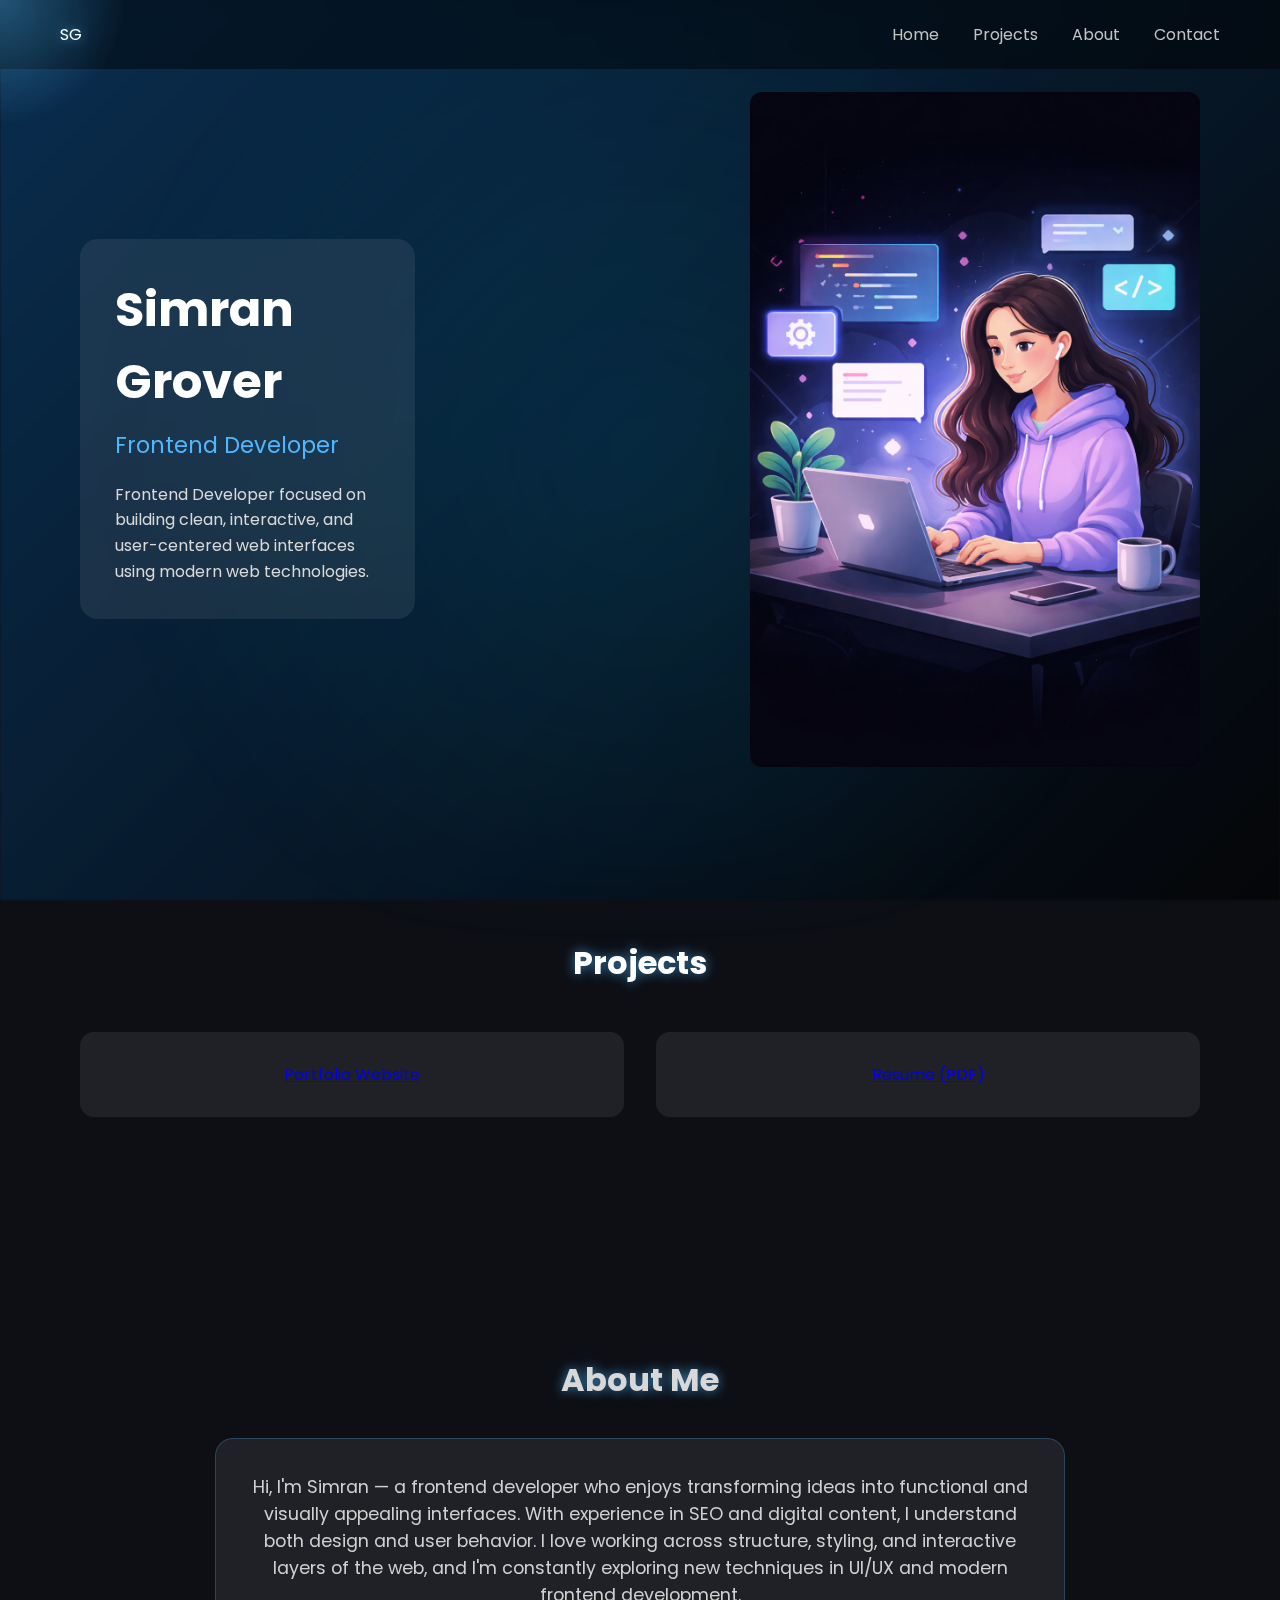
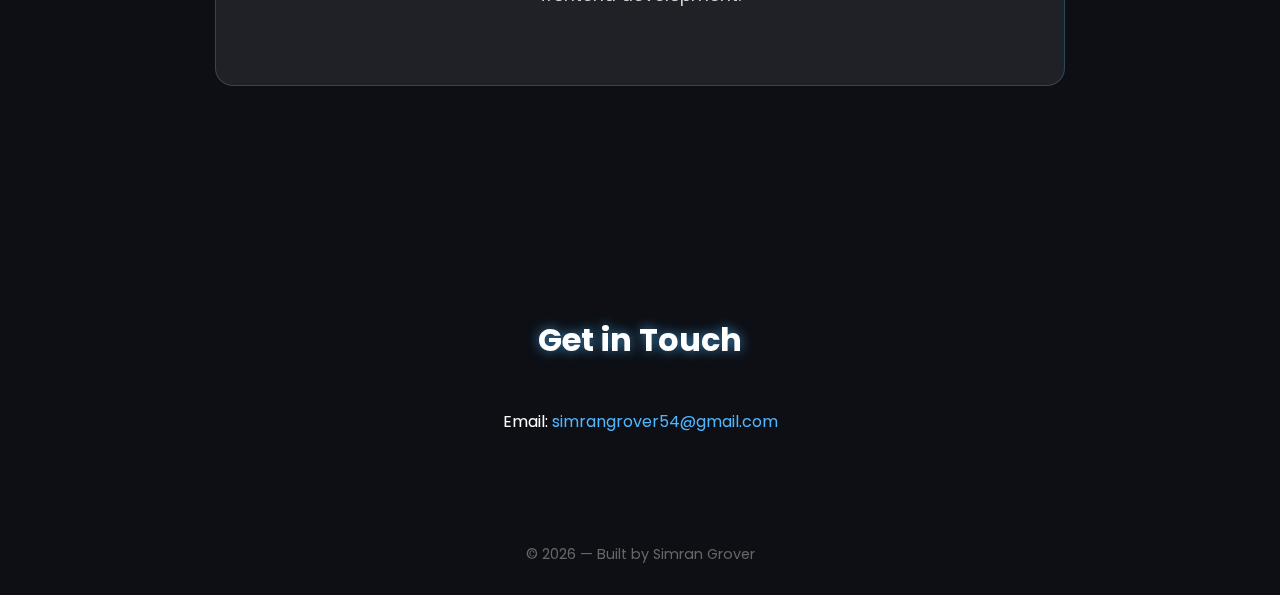
<file: index.html>
<!DOCTYPE html>
<html lang="en">
<head>




  <meta charset="UTF-8">
  <title>Simran Grover — Frontend Developer</title>

  <meta name="viewport" content="width=device-width, initial-scale=1.0">

  <!-- Google Font -->
  <link href="https://fonts.googleapis.com/css2?family=Poppins:wght@300;400;600;700&display=swap" rel="stylesheet">

  <link rel="stylesheet" href="style.css">
</head>
<body>
<div class="cursor-spotlight"></div>

<div class="neon-background"></div>
<div class="neon-glow"></div>

  <!-- NAVBAR -->
<header class="nav">
  <div class="logo glow">SG</div>
  <nav class="nav-links">
    <a href="index.html">Home</a>
    <a href="projects.html">Projects</a>
    <a href="#about">About</a>
    <a href="#contact">Contact</a>
  </nav>
</header>


  <!-- HERO -->

<section class="hero" data-aos="fade-up">

  <div class="hero-left">
    <div class="hero-card">
      <h1 class="hero-title">Simran Grover</h1>
      <p class="hero-role">Frontend Developer</p>
      <p class="hero-desc">
Frontend Developer focused on building clean, interactive, and user-centered web interfaces using modern web technologies.
      </p>
    </div>
  </div>

  <div class="hero-right">

  </div><img src="dev.png" alt="Developer Illustration" class="hero-img">


</section>



  <!-- PROJECTS -->
<!-- PROJECTS -->
<section id="projects" class="projects" data-aos="fade-up">

  <h2 class="section-title glow">Projects</h2>

  <div class="project-grid">

    <!-- Portfolio Website -->
    <a href="projects.html" class="project-item" data-aos="zoom-in">
      <div class="project-label">Portfolio Website</div>
    </a>

    <!-- Resume -->
    <a href="resume.pdf" target="_blank" class="project-item" data-aos="zoom-in">
      <div class="project-label">Resume (PDF)</div>
    </a>

  </div>

</section>


  

  </section>

  <!-- ABOUT -->
<!-- ABOUT -->
<section id="about" class="about" data-aos="fade-up">
  <h2 class="section-title glow">About Me</h2>

  <div class="about-card">
    <p class="about-text">
      Hi, I'm Simran — a frontend developer who enjoys transforming ideas into functional and visually appealing interfaces. With experience in SEO and digital content, I understand both design and user behavior. I love working across structure, styling, and interactive layers of the web, and I'm constantly exploring new techniques in UI/UX and modern frontend development.
    </p>
  </div>
</section>


  <!-- CONTACT -->
<section id="contact" class="contact" data-aos="fade-up">

    <h2 class="section-title glow">Get in Touch</h2>
    <p>Email: <a href="mailto:simrangrover54@gmail.com">simrangrover54@gmail.com</a></p>
  </section>

  <!-- FOOTER -->
  <footer>
    <p>© 2026 — Built by Simran Grover</p>
  </footer>

  <script src="main.js" defer></script>
<script src="https://unpkg.com/aos@2.3.1/dist/aos.js"></script>
<script>
  AOS.init({
    duration: 900,
    once: true,
    offset: 120
  });
</script>

</body>
</html>
</file>
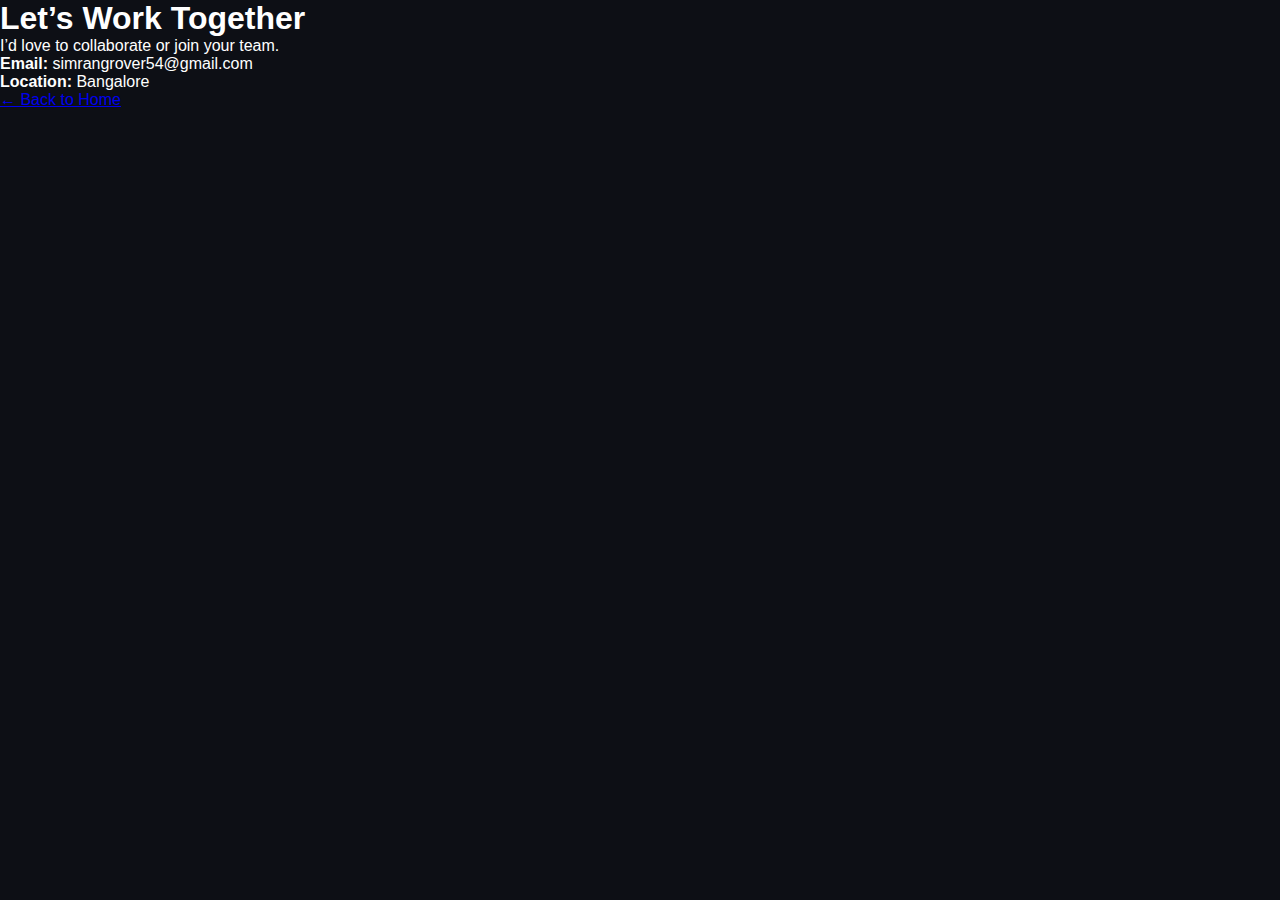
<file: contact.html>
<!DOCTYPE html>
<html>
<head>
  <title>Contact | Simran Grover</title>
  <link rel="stylesheet" href="style.css">
</head>
<body class="inner-page">

  <h1>Let’s Work Together</h1>
  <p class="sub">I’d love to collaborate or join your team.</p>

  <div class="contact-card">
    <p><strong>Email:</strong> simrangrover54@gmail.com</p>
    <p><strong>Location:</strong> Bangalore</p>
  </div>

  <a href="index1.html" class="back">← Back to Home</a>

</body>
</html>
</file>
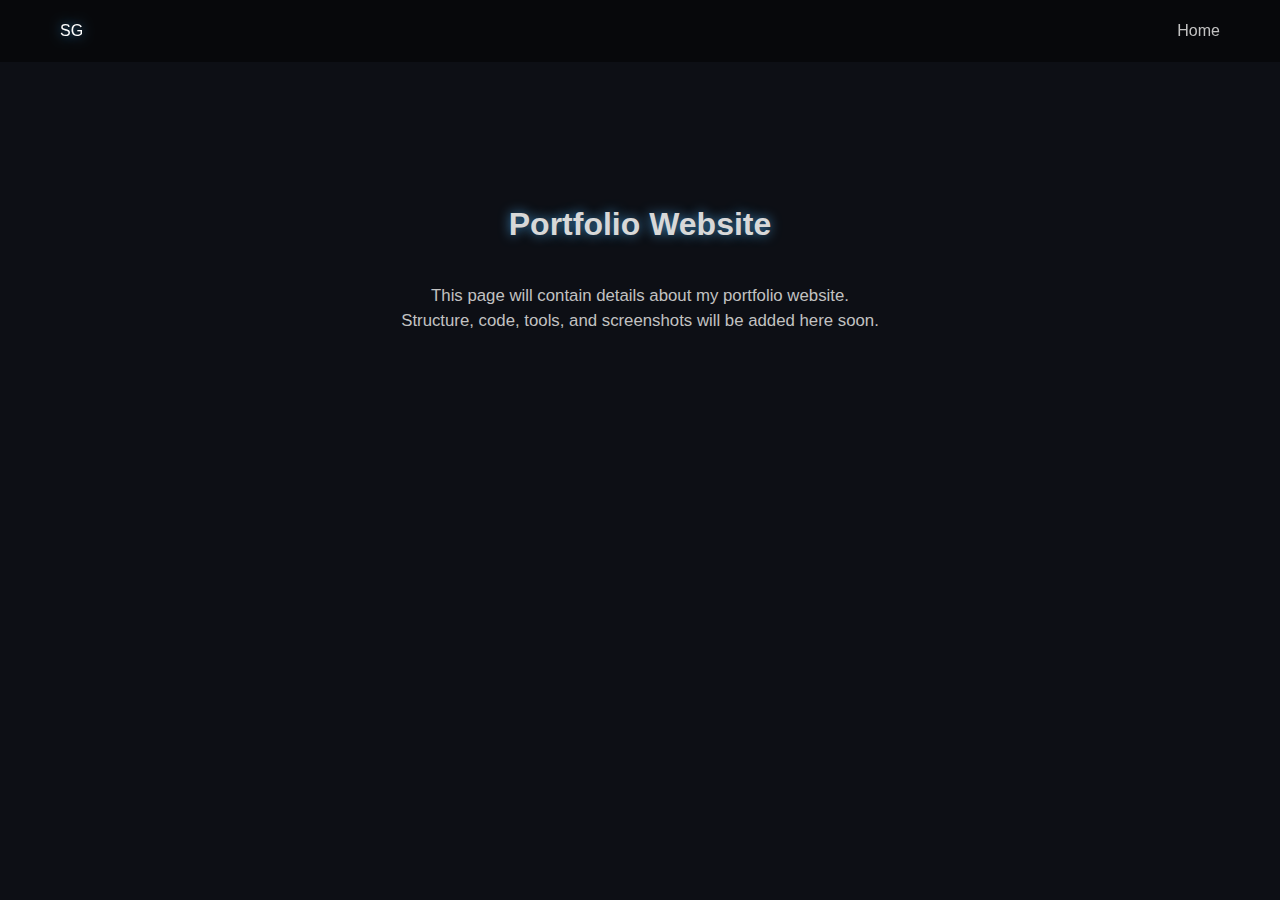
<file: portfolio.html>
<!DOCTYPE html>
<html lang="en">
<head>
  <meta charset="UTF-8">
  <title>Portfolio Website</title>
  <link rel="stylesheet" href="style.css">
</head>
<body>

  <header class="nav">
    <div class="logo glow">SG</div>
    <nav class="nav-links">
      <a href="index1.html">Home</a>
    </nav>
  </header>

  <section class="about" data-aos="fade-up">
    <h2 class="section-title glow">Portfolio Website</h2>
    <p style="color:#c2c2c2; text-align:center;">
      This page will contain details about my portfolio website.<br>
      Structure, code, tools, and screenshots will be added here soon.
    </p>
  </section>

</body>
</html>
</file>
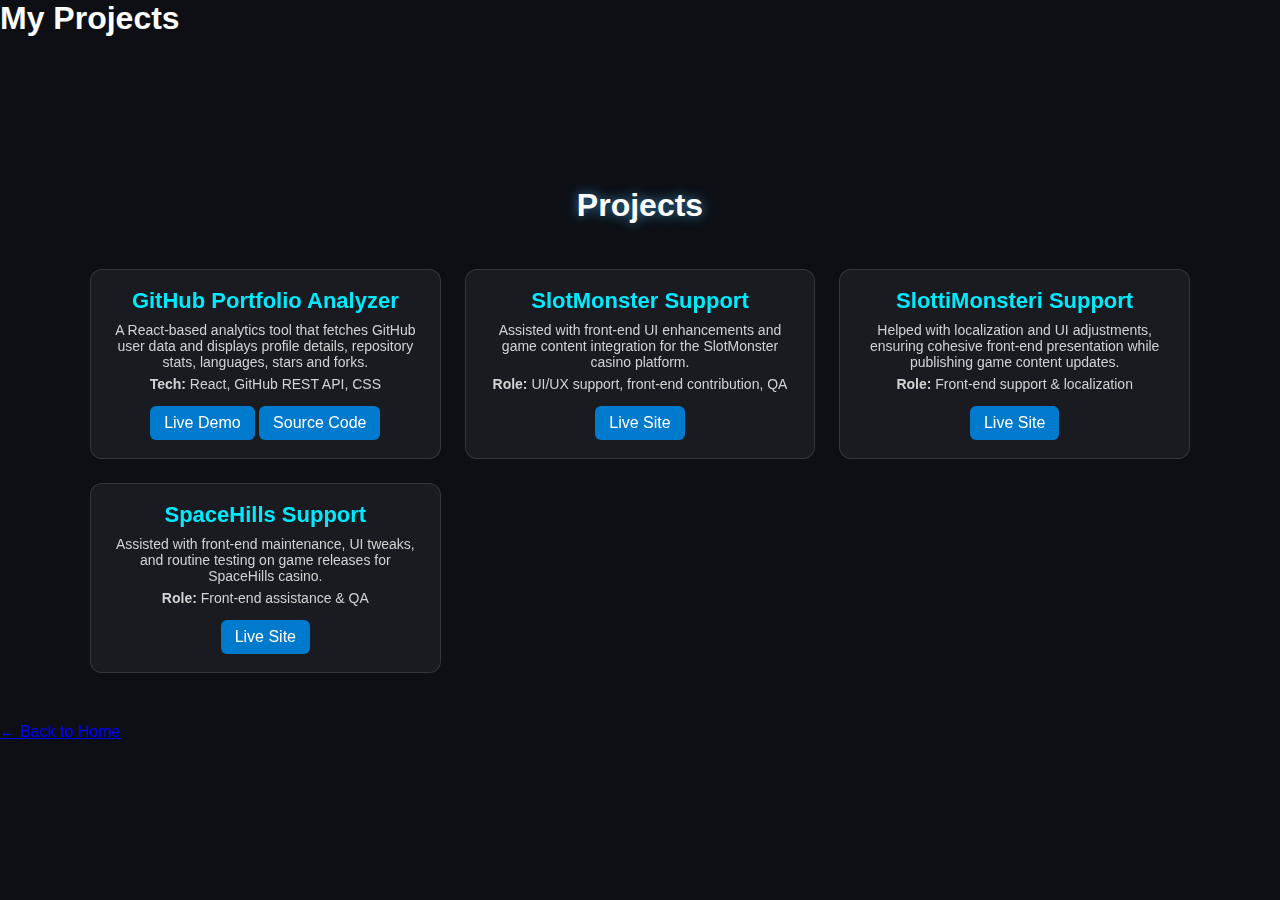
<file: projects.html>
<!DOCTYPE html>
<html>
<head>
  <title>Projects | Simran Grover</title>
  <link rel="stylesheet" href="style.css">
</head>
<body class="inner-page">

  <h1>My Projects</h1>


<section id="portfolio-projects" class="portfolio-projects">
  <h2 class="section-title glow">Projects</h2>

  <div class="projects-grid">

    <!-- GitHub Portfolio Analyzer -->
    <div class="project-card">
      <h3>GitHub Portfolio Analyzer</h3>
      <p>
        A React-based analytics tool that fetches GitHub user data and displays
        profile details, repository stats, languages, stars and forks.
      </p>
      <p><strong>Tech:</strong> React, GitHub REST API, CSS</p>
      <a href="https://simrangrover54-svg.github.io/devfinder/" target="_blank">Live Demo</a>
      <a href="https://github.com/simrangrover54-svg/devfinder" target="_blank">Source Code</a>
    </div>

    <!-- SlotMonster Support -->
    <div class="project-card">
      <h3>SlotMonster Support</h3>
      <p>
        Assisted with front-end UI enhancements and game content integration for
        the SlotMonster casino platform.
      </p>
      <p><strong>Role:</strong> UI/UX support, front-end contribution, QA</p>
      <a href="https://slotmonster.club/" target="_blank">Live Site</a>
    </div>

    <!-- SlottiMonsteri Support -->
    <div class="project-card">
      <h3>SlottiMonsteri Support</h3>
      <p>
        Helped with localization and UI adjustments, ensuring cohesive front-end
        presentation while publishing game content updates.
      </p>
      <p><strong>Role:</strong> Front-end support & localization</p>
      <a href="https://www.slottimonsteri.com/en" target="_blank">Live Site</a>
    </div>

    <!-- SpaceHills Support -->
    <div class="project-card">
      <h3>SpaceHills Support</h3>
      <p>
        Assisted with front-end maintenance, UI tweaks, and routine testing on
        game releases for SpaceHills casino.
      </p>
      <p><strong>Role:</strong> Front-end assistance & QA</p>
      <a href="https://spacehills.net/" target="_blank">Live Site</a>
    </div>

  </div>
</section>


  <a href="index.html" class="back">← Back to Home</a>

</body>
</html>
</file>
<file: style.css>
/* =========================
   GLOBAL RESET & BASE
========================= */
* {
  margin: 0;
  padding: 0;
  box-sizing: border-box;
}

body {
  font-family: 'Poppins', sans-serif;
  background: #0d0f15;
  color: #fff;
  overflow-x: hidden;
}

/* =========================
   NAVBAR
========================= */
.nav {
  display: flex;
  justify-content: space-between;
  align-items: center;
  padding: 22px 60px;
  background: rgba(0,0,0,0.45);
  backdrop-filter: blur(8px);
  position: sticky;
  top: 0;
  z-index: 10;
}

.nav-links a {
  color: #c2c2c2;
  margin-left: 30px;
  text-decoration: none;
  transition: .2s;
}

.nav-links a:hover {
  color: #50b7ff;
}

/* =========================
   HERO SECTION
========================= */
.hero {
  display: flex;
  justify-content: space-between;
  align-items: center;
  min-height: 80vh;
  padding: 0 80px;
 flex-wrap: wrap;  
}

.hero-left {
  flex: 1;
   min-width: 300px;
}

.hero-card {
  background: rgba(255,255,255,0.08);
  backdrop-filter: blur(10px);
  padding: 35px;
  border-radius: 18px;
  max-width: 500px;
}

.hero-title {
  font-size: 3rem;
  font-weight: 700;
}

.hero-role {
  font-size: 1.4rem;
  margin: 10px 0 20px;
  font-weight: 400;
  color: #50b7ff;
}

.hero-desc {
  font-size: 1rem;
  line-height: 1.6rem;
  color: #d9d9d9;
}

.hero-right {
  flex: 1;
  display: flex;
  justify-content: center;
}



.hero-img {
  width: 100%;
  max-width: 450px;
  height: auto;
  border-radius: 12px;
  object-fit: cover;
  display: block;
}


/* =========================
   PROJECTS SECTION
========================= */
.projects {
  padding: 50px 80px 100px;
}

.section-title {
  text-align: center;
  font-size: 2rem;
  margin-bottom: 45px;
  margin-top: 100px;
}

.glow {
  text-shadow: 0 0 12px rgba(80,183,255,0.7);
}

.project-grid {
  display: grid;
  grid-template-columns: repeat(2, 1fr);
  gap: 32px;
}

.project-item {
  background: rgba(255,255,255,0.08);
  padding: 30px;
  text-align: center;
  border-radius: 14px;
  backdrop-filter: blur(10px);
  transition: .25s;
  cursor: pointer;
}

.project-item:hover {
  transform: translateY(-6px);
  box-shadow: 0 0 14px rgba(80,183,255,0.7);
}

/* =========================
   ABOUT SECTION
========================= */
.about {
  padding: 50px 120px;
  text-align: center;
  color: #d8d8d8;
  line-height: 1.6rem;
  font-size: 1.05rem;
}
.about-text {
  max-width: 800px;
  margin: 0 auto 40px;
  font-size: 1.1rem;
  color: #d0d0d0;
  line-height: 1.7rem;
}
.about-card {
  max-width: 850px;
  margin: 0 auto;
  padding: 35px;
  background: rgba(255,255,255,0.08);
  border: 1px solid rgba(80,183,255,0.25);
  backdrop-filter: blur(12px);
  border-radius: 18px;
}


/* =========================
   CONTACT SECTION
========================= */
.contact {
  text-align: center;
  padding: 80px 0;
}

.contact a {
  color: #50b7ff;
  text-decoration: none;

}
/* Portfolio Projects Styling */
.portfolio-projects {
  padding: 50px 20px;
  text-align: center;
}

.projects-grid {
  display: grid;
  grid-template-columns: repeat(auto-fit, minmax(260px, 1fr));
  gap: 24px;
  margin-top: 30px;
  max-width: 1100px;
  margin-left: auto;
  margin-right: auto;
}

.project-card {
  background: rgba(255,255,255,0.05);
  padding: 18px 22px;
  border-radius: 12px;
  border: 1px solid rgba(255,255,255,0.12);
  backdrop-filter: blur(6px);
  transition: 0.3s ease;
}

.project-card:hover {
  background: rgba(255,255,255,0.1);
  transform: translateY(-4px);
}

.project-card h3 {
  font-size: 22px;
  margin-bottom: 8px;
  font-weight: 600;
  color: #00eaff;
}

.project-card p {
  font-size: 14px;
  color: #d2d2d2;
  margin: 6px 0;
}

.project-card a {
  display: inline-block;
  margin-top: 8px;
  padding: 8px 14px;
  background: #007acc;
  border-radius: 6px;
  color: white;
  text-decoration: none;
  font-weight: 500;
  transition: 0.25s ease;
}

.project-card a:hover {
  background: #005fa3;
}


/* =========================
   FOOTER
========================= */
footer {
  text-align: center;
  padding: 30px 0;
  font-size: .9rem;
  color: #666;
}

/* =========================
   VISUAL BACKGROUND EFFECTS
========================= */

/* flowing neon grid */
.neon-background {
  position: fixed;
  inset: 0;
  background: linear-gradient(
      135deg,
      rgba(0, 140, 255, 0.25),
      rgba(0, 0, 0, 0.6),
      rgba(140, 0, 200, 0.25)
    );
  background-size: 200% 200%;
  animation: neonFlow 9s linear infinite;
  filter: blur(1px);
  z-index: -3;
}

/* glowing ambient overlay */
.neon-glow {
  position: fixed;
  inset: 0;
  background: radial-gradient(
    circle at 50% 50%,
    rgba(0, 200, 255, 0.18),
    transparent 70%
  );
  z-index: -2;
  pointer-events: none;
  filter: blur(40px);
  opacity: 0.55;
}
.img-glow-wrapper {
  padding: 10px;
  border-radius: 16px;
  position: relative;
  box-shadow: 0 0 25px rgba(0, 200, 255, 0.6),
              0 0 60px rgba(0, 200, 255, 0.4),
              inset 0 0 20px rgba(0, 200, 255, 0.3);
  background: rgba(0, 0, 0, 0.3);
}



/* animation */
@keyframes neonFlow {
  0% {
    background-position: 0% 0%;
  }
  100% {
    background-position: 200% 200%;
  }
}
.cursor-spotlight {
  position: fixed;
  width: 250px;
  height: 250px;
  border-radius: 50%;
  pointer-events: none;
  background: radial-gradient(circle, rgba(80,183,255,0.6), transparent 70%);
  mix-blend-mode: screen;
  transform: translate(-50%, -50%);
  z-index: 9999;
  opacity: 0.6;
}
.tech-stack, .learning {
  display: flex;
  justify-content: center;
  flex-wrap: wrap;
  gap: 12px;
  margin-bottom: 25px;
}

.tech-stack span, .learning span {
  background: rgba(255,255,255,0.08);
  border: 1px solid rgba(80,183,255,0.4);
  padding: 8px 14px;
  border-radius: 8px;
  font-size: 0.9rem;
  color: #cfeaff;
  backdrop-filter: blur(6px);
}
/* =========================
   MOBILE RESPONSIVE
   ========================= */

@media (max-width: 900px) {
  .hero {
    flex-direction: column;
    text-align: center;
    padding: 40px 20px;
  }

  .hero-left, .hero-right {
    width: 100%;
  }

  .hero-img {
    width: 280px;
    margin-top: 25px;
  }

  .hero-title {
    font-size: 2rem;
  }

  .hero-role {
    font-size: 1.2rem;
  }

  .hero-desc {
    font-size: 1rem;
    padding: 0 10px;
  }

  .hero-cta {
    margin-top: 20px;
  }

  .btn {
    display: block;
    width: 80%;
    margin: 10px auto;
  }
}

@media (max-width: 600px) {
  .project-grid {
    grid-template-columns: 1fr;
  }

  .section-title {
    font-size: 1.6rem;
  }

  .about-card {
    width: 90%;
    padding: 20px;
  }
}
</file>
